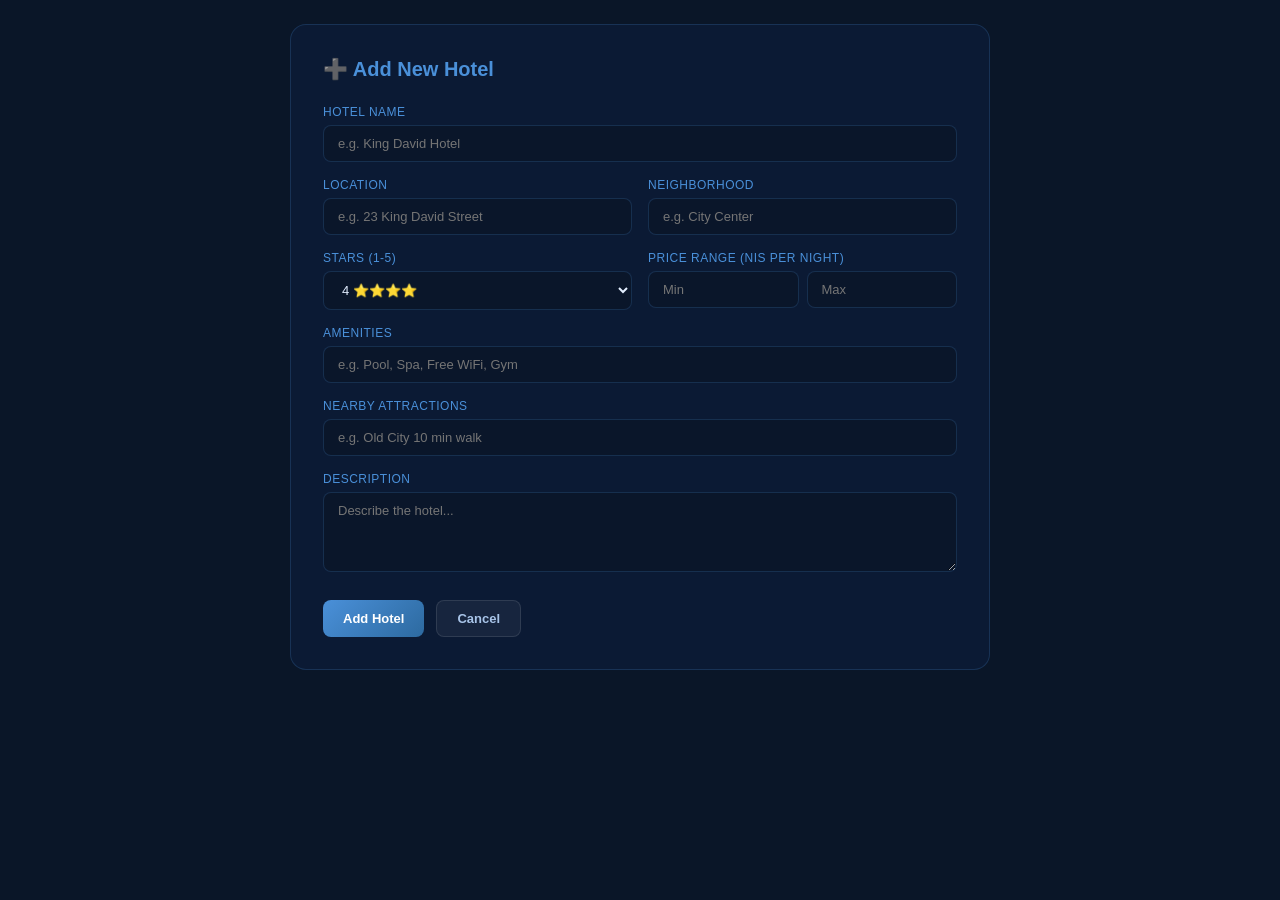
<file: templates/admin/add.html>
<!doctype html>
<html>
  <head>
    <title>Add Hotel</title>
    <style>
      * {
        box-sizing: border-box;
        margin: 0;
        padding: 0;
      }
      body {
        font-family: Inter, sans-serif;
        background: #0a1628;
        color: #e2eeff;
        padding: 24px;
      }
      .card {
        max-width: 700px;
        margin: 0 auto;
        background: rgba(13, 31, 61, 0.6);
        border: 1px solid rgba(74, 144, 217, 0.2);
        border-radius: 16px;
        padding: 32px;
      }
      h1 {
        color: #4a90d9;
        font-size: 20px;
        margin-bottom: 24px;
      }
      .field {
        margin-bottom: 16px;
      }
      label {
        display: block;
        font-size: 12px;
        color: #4a90d9;
        margin-bottom: 6px;
        text-transform: uppercase;
        letter-spacing: 0.5px;
      }
      input,
      textarea,
      select {
        width: 100%;
        padding: 10px 14px;
        background: rgba(10, 22, 40, 0.8);
        border: 1px solid rgba(74, 144, 217, 0.2);
        border-radius: 8px;
        color: #e2eeff;
        font-size: 13px;
        outline: none;
        font-family: Inter, sans-serif;
      }
      textarea {
        height: 80px;
        resize: vertical;
      }
      input:focus,
      textarea:focus {
        border-color: #4a90d9;
      }
      .row {
        display: grid;
        grid-template-columns: 1fr 1fr;
        gap: 16px;
      }
      .actions {
        display: flex;
        gap: 12px;
        margin-top: 24px;
      }
      .btn {
        padding: 10px 20px;
        border-radius: 8px;
        border: none;
        font-size: 13px;
        font-weight: 600;
        cursor: pointer;
        text-decoration: none;
      }
      .btn-primary {
        background: linear-gradient(135deg, #4a90d9, #2d6aa0);
        color: white;
      }
      .btn-secondary {
        background: rgba(255, 255, 255, 0.05);
        color: #a8c4e8;
        border: 1px solid rgba(255, 255, 255, 0.1);
      }
    </style>
  </head>
  <body>
    <div class="card">
      <h1>➕ Add New Hotel</h1>
      <form method="POST">
        <div class="field">
          <label>Hotel Name</label>
          <input
            type="text"
            name="name"
            required
            placeholder="e.g. King David Hotel"
          />
        </div>
        <div class="row">
          <div class="field">
            <label>Location</label>
            <input
              type="text"
              name="location"
              required
              placeholder="e.g. 23 King David Street"
            />
          </div>
          <div class="field">
            <label>Neighborhood</label>
            <input
              type="text"
              name="neighborhood"
              required
              placeholder="e.g. City Center"
            />
          </div>
        </div>
        <div class="row">
          <div class="field">
            <label>Stars (1-5)</label>
            <select name="stars">
              <option value="1">1 ⭐</option>
              <option value="2">2 ⭐⭐</option>
              <option value="3">3 ⭐⭐⭐</option>
              <option value="4" selected>4 ⭐⭐⭐⭐</option>
              <option value="5">5 ⭐⭐⭐⭐⭐</option>
            </select>
          </div>
          <div class="field">
            <label>Price Range (NIS per night)</label>
            <div style="display: flex; gap: 8px">
              <input
                type="number"
                name="price_min"
                placeholder="Min"
                required
              />
              <input
                type="number"
                name="price_max"
                placeholder="Max"
                required
              />
            </div>
          </div>
        </div>
        <div class="field">
          <label>Amenities</label>
          <input
            type="text"
            name="amenities"
            placeholder="e.g. Pool, Spa, Free WiFi, Gym"
          />
        </div>
        <div class="field">
          <label>Nearby Attractions</label>
          <input
            type="text"
            name="nearby"
            placeholder="e.g. Old City 10 min walk"
          />
        </div>
        <div class="field">
          <label>Description</label>
          <textarea
            name="description"
            placeholder="Describe the hotel..."
          ></textarea>
        </div>
        <div class="actions">
          <button type="submit" class="btn btn-primary">Add Hotel</button>
          <a href="/admin" class="btn btn-secondary">Cancel</a>
        </div>
      </form>
    </div>
  </body>
</html>
</file>
